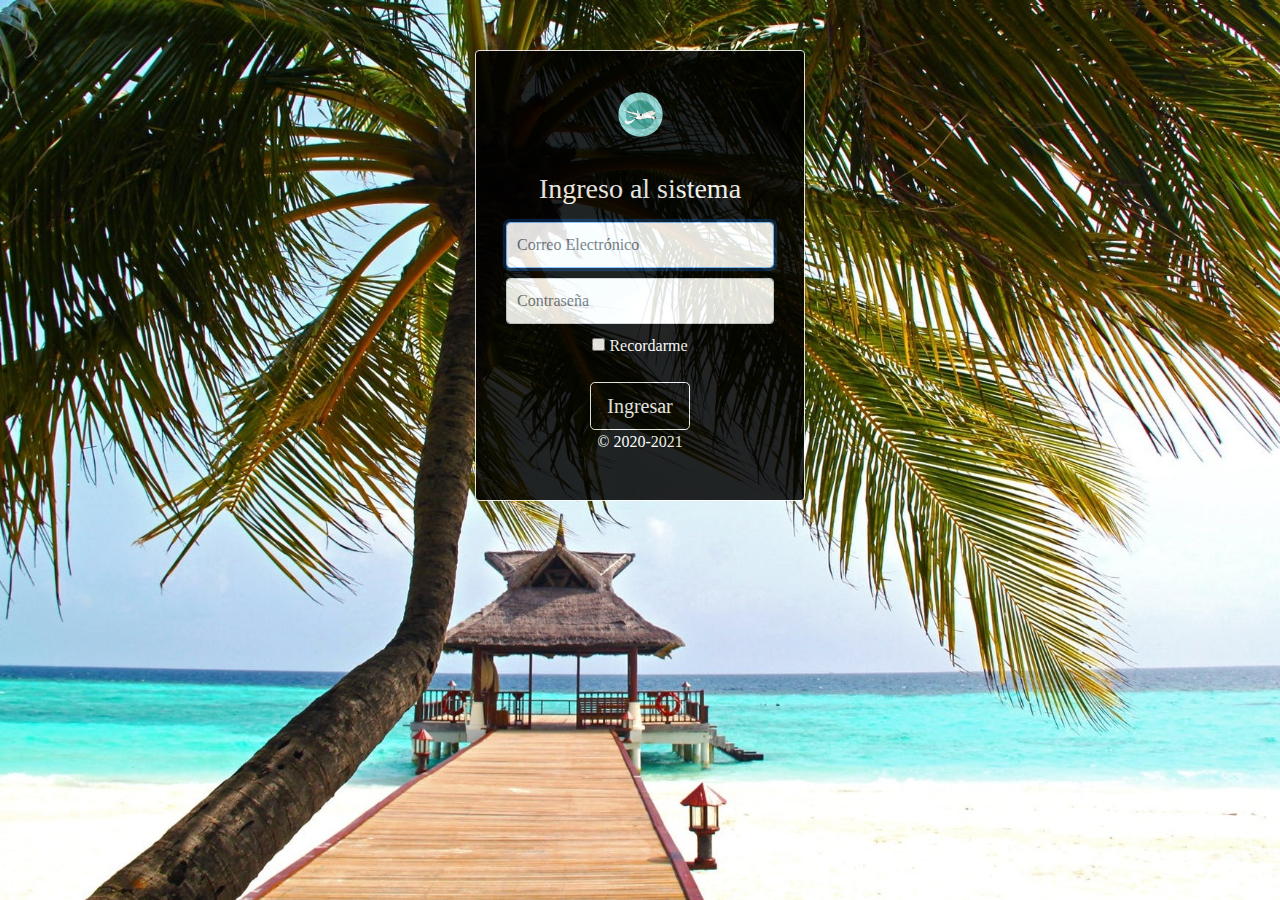
<file: index.html>
<!doctype html>
<html lang="en">
  <head>
  	<link rel="icon"  href="img/logo1.ico">
    <meta charset="utf-8">
    <meta name="viewport" content="width=device-width, initial-scale=1, shrink-to-fit=no">
    <title>Hoteles</title>

    <!-- Bootstrap CSS -->
    <link rel="stylesheet" href="https://stackpath.bootstrapcdn.com/bootstrap/4.5.2/css/bootstrap.min.css" integrity="sha384-JcKb8q3iqJ61gNV9KGb8thSsNjpSL0n8PARn9HuZOnIxN0hoP+VmmDGMN5t9UJ0Z" crossorigin="anonymous">
	

    <!-- Custom CSS -->
    <link href="css/estilos.css" rel="stylesheet">
  </head>

  <body class="text-center" >
  	
	  <form class="formulario  alert alert-light " role="alert"   action="reservas.html">
		  <img class="mb-4 img_logo" src="img/logo1.png" alt="" onclick="window.location.href='index.html' " width="67" height="67">
		  <h1 class="h3 mb-3 font-weight-normal">Ingreso al sistema</h1>
		  <label for="inputEmail" class="sr-only">Correo Electrónico</label>
		  <input type="email" id="inputEmail" class="form-control" placeholder="Correo Electrónico" required autofocus>
		  <label for="inputclave" class="sr-only">Contraseña</label>
		  <input type="password" id="inputclave" class="form-control" placeholder="Contraseña" required>
		  <div class="checkbox mb-3">
		    <label>
		      <input type="checkbox" value="recordarme"> Recordarme
		    </label>
		  </div>
		  <button class="btn btn-lg btn btn-outline-light" type="submit" >Ingresar</button>
		  <p class="">&copy; 2020-2021</p>
	</form>
</body>
</html>
</file>
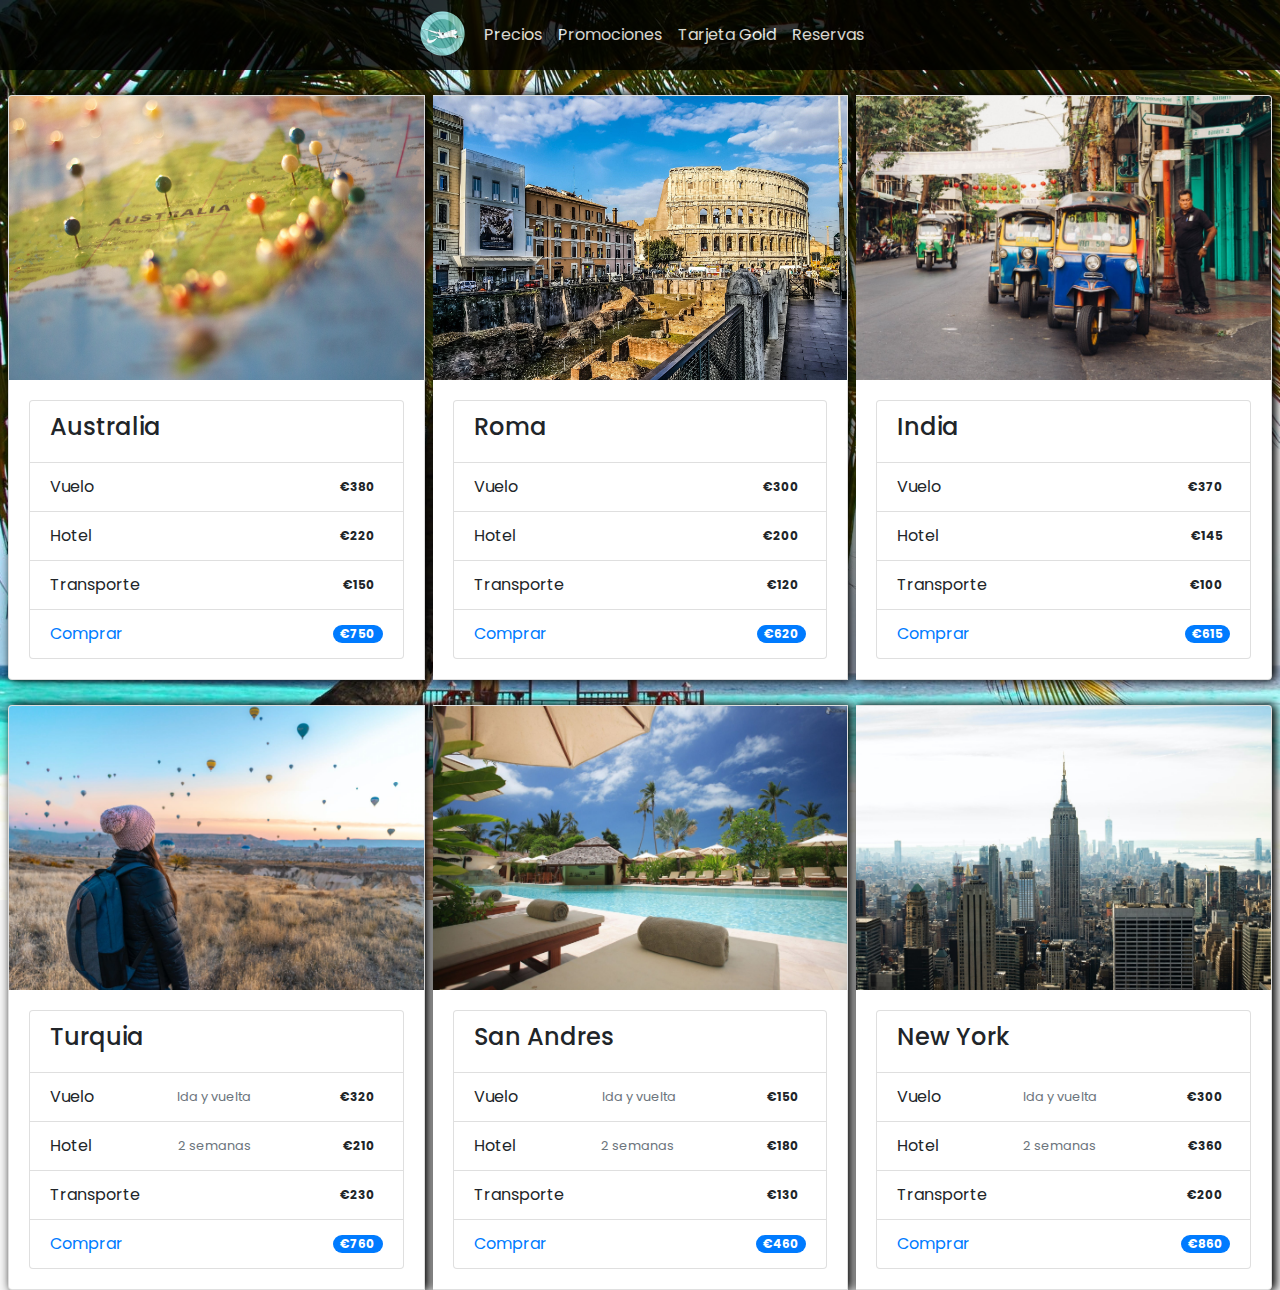
<file: precios.html>
<!DOCTYPE html>
<html lang="es">
<head>
  <link rel="icon"  href="img/logo1.ico">
	<meta charset="UTF-8">
	<meta name="viewport" content="width=device-width, initial-scale=1.0">
	<meta http-equiv="X-UA-Compatible" content="ie=edge">
	<link rel="stylesheet" href="css/estilos.css">
	<link href="https://fonts.googleapis.com/css?family=Krona+One|Poppins&display=swap" rel="stylesheet">
	<link rel="stylesheet" href="https://stackpath.bootstrapcdn.com/bootstrap/4.5.2/css/bootstrap.min.css" integrity="sha384-JcKb8q3iqJ61gNV9KGb8thSsNjpSL0n8PARn9HuZOnIxN0hoP+VmmDGMN5t9UJ0Z" crossorigin="anonymous">




	<title>Turismo del mundo</title>
</head>

<body class="bodyprecio">

	<header>
		<div class="menu-contenedor">

		<img src="img/logo1.png" onclick="window.location.href='reservas.html' " width="67px" height="67px">
		<a href="precios.html">Precios</a>
		<a href="promociones.html">Promociones</a>
			<a href="tarjeta.html">Tarjeta Gold</a>
		<a href="reservas.html">Reservas</a>
		</div>
	</header>

	<section class="precios">

<div class="card-group">

   <div class="card">
    <img class="card-img-top" src="img/australia.jpg" height="284" alt="Card image cap">
    <div class="card-body">
       <ul class="list-group">
      	<li class="list-group-item"><h4>Australia</h4></li>
  <li class="list-group-item d-flex justify-content-between align-items-center">
    Vuelo
    <span class="badge badge-ligth badge-pill">&#8364;380</span>
  </li>
  <li class="list-group-item d-flex justify-content-between align-items-center">
    Hotel
    <span class="badge badge-ligth badge-pill">&#8364;220</span>
  </li>
  <li class="list-group-item d-flex justify-content-between align-items-center">
    Transporte
    <span class="badge badge-ligth badge-pill">&#8364;150</span>
  </li>
  <li class="list-group-item d-flex justify-content-between align-items-center">
    <a href="reservas.html">Comprar</a>
    <span class="  final  badge badge-primary badge-pill">&#8364;750</span>
  </li>
</ul>
    </div>
  </div>

  <div class="card">
    <img class="card-img-top" src="img/Roma.jpg" height="284" alt="Card image cap">
    <div class="card-body">
      <ul class="list-group">
      	<li class="list-group-item"><h4>Roma</h4></li>
  <li class="list-group-item d-flex justify-content-between align-items-center">
    Vuelo
    <span class="badge badge-ligth badge-pill">&#8364;300</span>
  </li>
  <li class="list-group-item d-flex justify-content-between align-items-center">
    Hotel
    <span class="badge badge-ligth badge-pill">&#8364;200</span>
  </li>
  <li class="list-group-item d-flex justify-content-between align-items-center">
    Transporte
    <span class="badge badge-ligth badge-pill">&#8364;120</span>
  </li>
  <li class="list-group-item d-flex justify-content-between align-items-center">
    <a href="reservas.html">Comprar</a>
    <span class="badge badge-primary badge-pill">&#8364;620</span>
  </li>
</ul>
    </div>
  </div>

  <div class="card">
    <img class="card-img-top" src="img/india.jpg" height="284" alt="Card image cap">
    <div class="card-body">
      <ul class="list-group">
      	<li class="list-group-item"><h4>India</h4></li>
  <li class="list-group-item d-flex justify-content-between align-items-center">
    Vuelo
    <span class="badge badge-ligth badge-pill">&#8364;370</span>
  </li>
  <li class="list-group-item d-flex justify-content-between align-items-center">
    Hotel
    <span class="badge badge-ligth badge-pill">&#8364;145</span>
  </li>
  <li class="list-group-item d-flex justify-content-between align-items-center">
    Transporte
    <span class="badge badge-ligth badge-pill">&#8364;100</span>
  </li>
  <li class="list-group-item d-flex justify-content-between align-items-center">
    <a href="reservas.html">Comprar</a>
    <span class="badge badge-primary badge-pill">&#8364;615</span>
  </li>
</ul>
    </div>
  </div>

</div>


<div class="card-group">

  <div class="card">
    <img class="card-img-top" src="img/Turquia.jpg" height="284" alt="Card image cap">
    <div class="card-body">
      <ul class="list-group">
      	<li class="list-group-item"><h4>Turquia</h4></li>
  <li class="list-group-item d-flex justify-content-between align-items-center">
    Vuelo  <small class="text-muted">Ida y vuelta</small>
    <span class="badge badge-ligth badge-pill">&#8364;320</span>
  </li>
  <li class="list-group-item d-flex justify-content-between align-items-center">
    Hotel  <small class="text-muted">2 semanas</small>
    <span class="badge badge-ligth badge-pill">&#8364;210</span>
  </li>
  <li class="list-group-item d-flex justify-content-between align-items-center">
    Transporte
    <span class="badge badge-ligth badge-pill">&#8364;230</span>
  </li>
  <li class="list-group-item d-flex justify-content-between align-items-center">
    <a href="reservas.html">Comprar</a>
    <span class="badge badge-primary badge-pill">&#8364;760</span>
  </li>
</ul>
    </div>
  </div>

  <div class="card">
    <img class="card-img-top" src="img/playa.jpg" height="284" alt="Card image cap">
    <div class="card-body">
      <ul class="list-group">
      	<li class="list-group-item"><h4>San Andres</h4></li>
  <li class="list-group-item d-flex justify-content-between align-items-center">
    Vuelo <small class="text-muted">Ida y vuelta</small>
    <span class="badge badge-ligth badge-pill">&#8364;150</span>
  </li>
  <li class="list-group-item d-flex justify-content-between align-items-center">
    Hotel  <small class="text-muted">2 semanas</small>
    <span class="badge badge-ligth badge-pill">&#8364;180</span>
  </li>
  <li class="list-group-item d-flex justify-content-between align-items-center">
    Transporte  
    <span class="badge badge-ligth badge-pill">&#8364;130</span>
  </li>
  <li class="list-group-item d-flex justify-content-between align-items-center">
    <a href="reservas.html">Comprar</a>
    <span class="badge badge-primary badge-pill">&#8364;460</span>
  </li>
</ul>
    </div>
  </div>

    <div class="card">
    <img class="card-img-top" src="img/new york.jpg" height="284" alt="Card image cap">
    <div class="card-body">
      <ul class="list-group">
      	<li class="list-group-item"><h4>New York</h4></li>
  <li class="list-group-item d-flex justify-content-between align-items-center">
    Vuelo  <small class="text-muted">Ida y vuelta</small>
    <span class="badge badge-ligth badge-pill">&#8364;300</span>
  </li>
  <li class="list-group-item d-flex justify-content-between align-items-center">
    Hotel  <small class="text-muted">2 semanas</small>
    <span class="badge badge-ligth badge-pill">&#8364;360</span>
  </li>
  <li class="list-group-item d-flex justify-content-between align-items-center">
    Transporte
    <span class="badge badge-ligth badge-pill">&#8364;200</span>
  </li>
  <li class="list-group-item d-flex justify-content-between align-items-center">
    <a href="reservas.html">Comprar</a>
    <span class="badge badge-primary badge-pill">&#8364;860</span>
  </li>
</ul>
    </div>
  </div>
  
</div>

	</section>

	

</body>
</html>
</file>
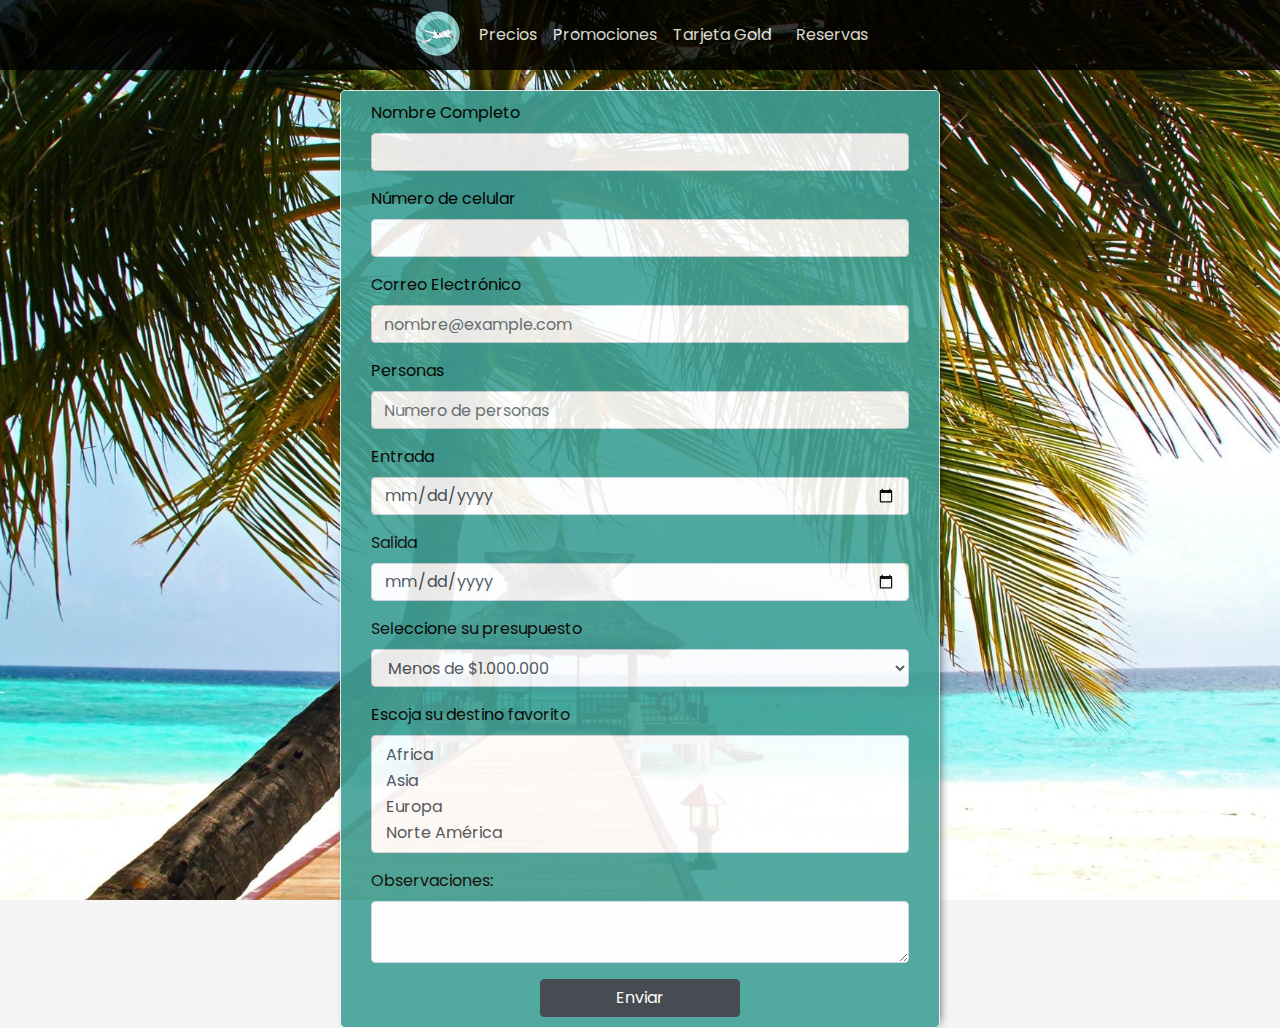
<file: reservas.html>
<!DOCTYPE html>
<html lang="es">
<head>
	<link rel="icon"  href="img/logo1.ico">
	<meta charset="UTF-8">
	<meta name="viewport" content="width=device-width, initial-scale=1.0">
	<meta http-equiv="X-UA-Compatible" content="ie=edge">
	<link rel="stylesheet" href="css/estilos.css">
	<link href="https://fonts.googleapis.com/css?family=Krona+One|Poppins&display=swap" rel="stylesheet">
	
	<link rel="stylesheet" href="https://stackpath.bootstrapcdn.com/bootstrap/4.5.2/css/bootstrap.min.css" integrity="sha384-JcKb8q3iqJ61gNV9KGb8thSsNjpSL0n8PARn9HuZOnIxN0hoP+VmmDGMN5t9UJ0Z" crossorigin="anonymous">



	<title>Turismo del mundo</title>
</head>

<body class="bodyturismo">

	<header>
		<div class="menu-contenedor">
			<img src="img/logo1.png"  onclick="window.location.href='reservas.html' " width="67px" height="67px">
			<a href="precios.html">Precios</a>
			<a href="promociones.html">Promociones</a>
				<a href="tarjeta.html">Tarjeta Gold</a>>
			<a href="reservas.html">Reservas</a>
		</div>
	</header>

	<section class="contenedor">
		<div class="contenedor-form">
			<form>
			  <div class="form-group">
			    <label for="nombre">Nombre Completo</label>
			    <input type="text" class="form-control" id="nombre" required>
			  </div>
			  <div class="form-group">
			    <label for="celular">Número de celular</label>
			    <input type="text" class="form-control" id="celular" required>
			  </div>
			  <div class="form-group">
			    <label for="email">Correo Electrónico</label>
			    <input type="email" class="form-control" id="email" placeholder="nombre@example.com" required>
			  </div>
			  <div class="form-group">
          <label for="email">Personas</label>
          <input type="Number"  class="form-control" name="codigo" id="codigo" placeholder="Numero de personas" required>
        </div>
			   <div class="form-group">
          <label for="email">Entrada</label>
          <input type="date"  class="form-control" name="cumpleanios" step="1" min="2020-01-01" max="2022-12-31" value="date">
        </div>
        <div class="form-group">
          <label for="email">Salida</label>
          <input type="date"  class="form-control" name="cumpleanios" step="1" min="2020-01-01" max="2022-12-31" value="date">
        </div>
			  <div class="form-group">
			    <label for="presupuesto">Seleccione su presupuesto</label>
			    <select class="form-control" id="presupuesto">
			      <option>Menos de $1.000.000</option>
			      <option>Entre $1.000.000 y $3.000.000</option>
			      <option>Entre $3.000.000 y $5.000.000</option>
			      <option>Mas de $5.000.000</option>
			    </select>
			  </div>
			  <div class="form-group">
			    <label for="destino">Escoja su destino favorito</label>
			    <select multiple class="form-control" id="destino" required>
			      <option>Africa</option>
			      <option>Asia</option>
			      <option>Europa</option>
			      <option>Norte América</option>
			      <option>Oceania</option>
			    </select>
			  </div>
			  <div class="form-group">
			    <label for="Observaciones">Observaciones:</label>
			    <textarea class="form-control" id="Observaciones" rows="2"></textarea>
			  </div>
			  <center><button type="submit" class="btn btn-dark">Enviar</button></center>
			</form>
		</div>
	</section>

	
		


</body>
</html>
</file>
<file: css/estilos.css>
.text-center {
height: 100%;
display: flex;
align-items: center;
padding-top: 50px;
padding-bottom: 40px;
 background-image: url(../img/fondo.jpg);
  
  /* Image is centered vertically and horizontally at all times */
  background-position: center center;
  
  /* Image doesn't repeat */
  background-repeat: no-repeat;
  
  /* Makes the image fixed in the viewport so that it doesn't move when 
     the content height is greater than the image height */
  background-attachment: fixed;
  
  /* This is what makes the background image rescale based on its container's size */
  background-size: cover;
  
  /* Pick a solid background color that will be displayed while the background image is loading */
  background-color:#f5f5f5;
  
  /* SHORTHAND CSS NOTATION
   * background: url(background-photo.jpg) center center cover no-repeat fixed;
   */
   font-family: Poppins;
   opacity: 86%

}


.formulario {

  background-color: black;
	width: 100%;
	max-width: 330px;
	padding: 30px;
	margin: auto;

}
.formulario h1 , p{
  color: white;
}

.formulario .checkbox {
	font-weight: 400;
  color: white;

}

.formulario .form-control {
	height: auto;
	padding: 10px;
	font-size: 16px;

}

.formulario input[type="email"] {
	margin-bottom: 10px;
  
}

.formulario input[type="password"] {
	margin-bottom: 10px;
 
}




 /* ESTILOS FORMULARIO */


 .bodyturismo{
	  /* Location of the image */
  background-image: url(../img/fondo.jpg);
  
  /* Image is centered vertically and horizontally at all times */
  background-position: center center;
  
  /* Image doesn't repeat */
  background-repeat: no-repeat;
  
  /* Makes the image fixed in the viewport so that it doesn't move when 
     the content height is greater than the image height */
  background-attachment: fixed;
  
  /* This is what makes the background image rescale based on its container's size */
  background-size: cover;
  
  /* Pick a solid background color that will be displayed while the background image is loading */
  background-color:#f5f5f5;
  
  /* SHORTHAND CSS NOTATION
   * background: url(background-photo.jpg) center center cover no-repeat fixed;
   */
   font-family: Poppins;
}


header{

	background-color: black;
	opacity: 80%;
	width: 100%;
}

header .logo-contenedor {
	margin-left: 32px;
}

header .menu-contenedor {
	display: flex;
	flex-direction: row;
	flex-wrap: wrap;
	justify-content: center;	
	margin-right: 32px;
	margin-left: 32px; 

}


header .menu-contenedor a{
    font-size: 16px;
    line-height: 50px;
    padding: 10px 8px;
    text-decoration: none;
    color: white;
}

header a:hover {
  color: #40A196;
  text-decoration: none;
}

.contenedor{
  display: flex;
  flex-direction: row;
  justify-content: center;
  margin-top: 20px;
 
}

.contenedor-form{
  display: flex;
  flex-direction: column;
  max-width: 100%;
  width: 600px;
  background: #40A196;
  opacity: 90%;
  border: 1px solid #f5f5f5;
  box-shadow: 3px 0px 10px -5px black;
  border-radius: 5px;
  padding: 10px 30px 10px 30px;
}

.contenedor-form button{
	width:200px; 
}

.form-group{
  color: black;
}



@media screen and (max-width: 480px) {
	header {
		flex-direction: column;
		justify-content: center;
	}
	header .menu-contenedor {
		flex-direction: column;
		margin: 0;
		text-align: center;
	}
	header .menu-contenedor a {
		margin: 0 0 0 0;
	}

	header .logo-contenedor {
		margin-left: 0;
	}

	header img{
		display: none;
	}

	.contenedor{
		margin-left: 0;
	}
}


 /* ESTILOS PRECIOS */


 .bodyprecio{
	  /* Location of the image */
  background-image: url(../img/fondo.jpg);
  
  /* Image is centered vertically and horizontally at all times */
  background-position: center center;
  
  /* Image doesn't repeat */
  background-repeat: no-repeat;
  
  /* Makes the image fixed in the viewport so that it doesn't move when 
     the content height is greater than the image height */
  background-attachment: fixed;
  
  /* This is what makes the background image rescale based on its container's size */
  background-size: cover;
  
  /* Pick a solid background color that will be displayed while the background image is loading */
  background-color:#f5f5f5;
  
  /* SHORTHAND CSS NOTATION
   * background: url(background-photo.jpg) center center cover no-repeat fixed;
   */
   font-family: Poppins;
}

.card-group{

	display: flex;
	flex-wrap: wrap;
	margin-top: 25px;


}

.card{

	display: flex;
	margin-right: 8px;
	margin-left: 8px;
	
  box-shadow: 3px 0px 10px 1px black;
}



 /* ESTILOS PROMOCIONES */

 .bodyprecio2{
    /* Location of the image */
  background-image: url(../img/fondo.jpg);
  
  /* Image is centered vertically and horizontally at all times */
  background-position: center center;
  
  /* Image doesn't repeat */
  background-repeat: no-repeat;
  
  /* Makes the image fixed in the viewport so that it doesn't move when 
     the content height is greater than the image height */
  background-attachment: fixed;
  
  /* This is what makes the background image rescale based on its container's size */
  background-size: cover;
  
  /* Pick a solid background color that will be displayed while the background image is loading */
  background-color:#f5f5f5;
  
  /* SHORTHAND CSS NOTATION
   * background: url(background-photo.jpg) center center cover no-repeat fixed;
   */
   font-family: Poppins;
}


.container{
  display: flex;
  margin-top: 25px;
  margin-bottom: 25px;


}
 .container h2{
  display: flex;
  color: blue;
  justify-content: center;

 }

 .item{
  opacity: 96%;
 }


@media screen and (max-width: 480px) {

.container a{
  display: flex;
  margin-top: 296px;
}

}

 /* ESTILOS RESERVAS */



.contenedor-form2{
  display: flex;
  flex-direction: column;
  max-width: 100%;
  width: 600px;
  background: #4AA79D;
  border: 1px solid #f5f5f5;
  box-shadow: 3px 0px 10px -5px black;
  border-radius: 5px;
  padding: 10px 30px 10px 30px;
}


 /* ESTILOS TARJETA */


.bodyprecio3{
    /* Location of the image */
  background-image: url(../img/fondo.jpg);
  
  /* Image is centered vertically and horizontally at all times */
  background-position: center center;
  
  /* Image doesn't repeat */
  background-repeat: no-repeat;
  
  /* Makes the image fixed in the viewport so that it doesn't move when 
     the content height is greater than the image height */
  background-attachment: fixed;
  
  /* This is what makes the background image rescale based on its container's size */
  background-size: cover;
  
  /* Pick a solid background color that will be displayed while the background image is loading */
  background-color:#f5f5f5;
  
  /* SHORTHAND CSS NOTATION
   * background: url(background-photo.jpg) center center cover no-repeat fixed;
   */
   font-family: Poppins;
}

.tarjeta{
  margin-top: 10px;
}
</file>
